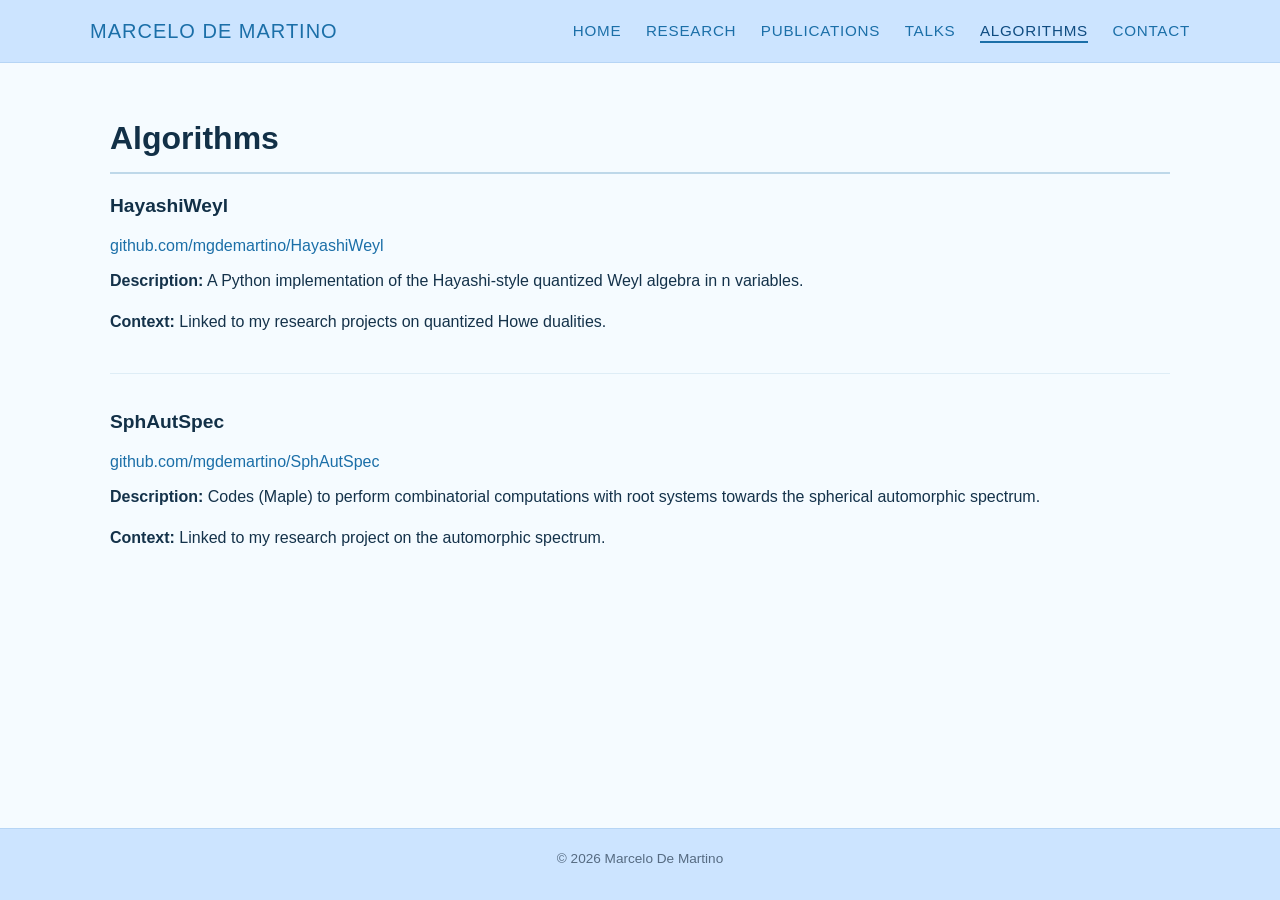
<file: algorithms.html>
<!DOCTYPE html>
<html lang="en">
<head>
    <meta charset="UTF-8">
    <title>Algorithms – Marcelo De Martino</title>
    <meta name="viewport" content="width=device-width, initial-scale=1">
    <link rel="stylesheet" href="style.css">
</head>
<body>
    <header class="site-header">
        <div class="container header-inner">
            <div class="logo">
                <a href="index.html">Marcelo De Martino</a>
            </div>
            <nav class="main-nav">
                <a href="index.html">Home</a>
                <a href="research.html">Research</a>
                <a href="publications.html">Publications</a>
		<a href="talks.html">Talks</a>
                <a href="algorithms.html" class="active">Algorithms</a>
                <a href="contact.html">Contact</a>
            </nav>
        </div>
    </header>

    <main>
        <section class="section">
            <div class="container">
                <h1>Algorithms</h1>

                <div class="algorithm-entry">
                    <h2>HayashiWeyl</h2>
                    <p class="repo-link">
                        <a href="https://github.com/mgdemartino/HayashiWeyl" target="_blank" rel="noopener noreferrer">
                            github.com/mgdemartino/HayashiWeyl
                        </a>
                    </p>
                    <p><strong>Description:</strong> A Python implementation of the Hayashi-style quantized Weyl algebra in n variables.</p>
                    <p><strong>Context:</strong> Linked to my research projects on quantized Howe dualities.</p>
                </div>

                <div class="algorithm-entry">
                    <h2>SphAutSpec</h2>
                    <p class="repo-link">
                        <a href="https://github.com/mgdemartino/SphAutSpec" target="_blank" rel="noopener noreferrer">
                            github.com/mgdemartino/SphAutSpec
                        </a>
                    </p>
                    <p><strong>Description:</strong> Codes (Maple) to perform combinatorial computations with root systems towards the spherical automorphic spectrum.</p>
                    <p><strong>Context:</strong> Linked to my research project on the automorphic spectrum.</p>
                </div>
            </div>
        </section>
    </main>

    <footer class="site-footer">
        <div class="container footer-inner">
            <p>&copy; <span id="year"></span> Marcelo De Martino</p>
        </div>
    </footer>

    <script>
        document.getElementById('year').textContent = new Date().getFullYear();
    </script>
</body>
</html>
</file>
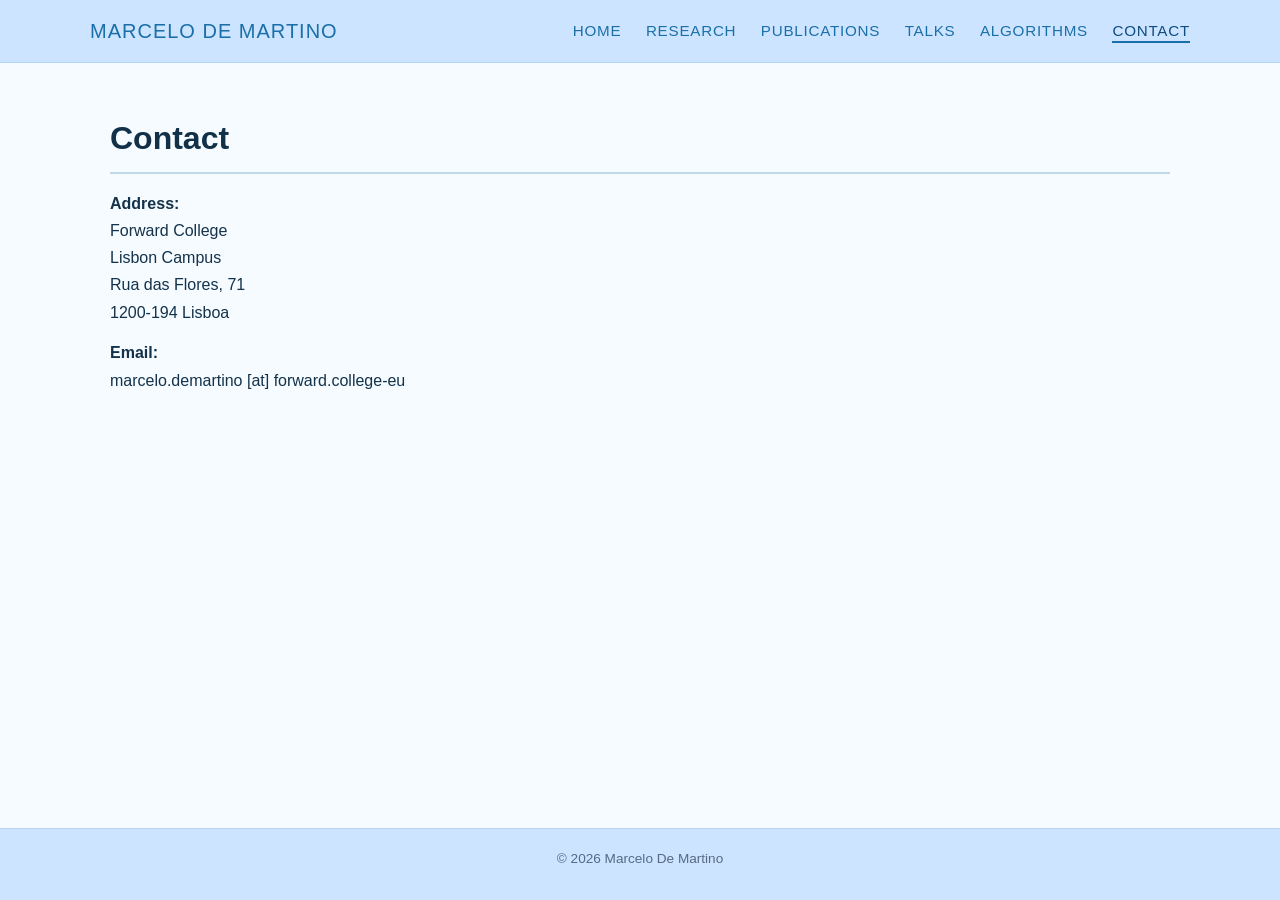
<file: contact.html>
<!DOCTYPE html>
<html lang="en">
<head>
    <meta charset="UTF-8">
    <title>Contact – Marcelo De Martino</title>
    <meta name="viewport" content="width=device-width, initial-scale=1">
    <link rel="stylesheet" href="style.css">
</head>
<body>
    <header class="site-header">
        <div class="container header-inner">
            <div class="logo">
                <a href="index.html">Marcelo De Martino</a>
            </div>
            <nav class="main-nav">
                <a href="index.html">Home</a>
                <a href="research.html">Research</a>
                <a href="publications.html">Publications</a>
		<a href="talks.html">Talks</a>
                <a href="algorithms.html">Algorithms</a>
                <a href="contact.html" class="active">Contact</a>
            </nav>
        </div>
    </header>

    <main>
        <section class="section">
            <div class="container">
                <h1>Contact</h1>

                <p>
                    <strong>Address:</strong><br>
                    Forward College<br>
                    Lisbon Campus<br>
                    Rua das Flores, 71<br>
                    1200-194 Lisboa
                </p>

                <p>
                    <strong>Email:</strong><br>
                    marcelo.demartino [at] forward.college-eu
                </p>
            </div>
        </section>
    </main>

    <footer class="site-footer">
        <div class="container footer-inner">
            <p>&copy; <span id="year"></span> Marcelo De Martino</p>
        </div>
    </footer>

    <script>
        document.getElementById('year').textContent = new Date().getFullYear();
    </script>
</body>
</html>
</file>
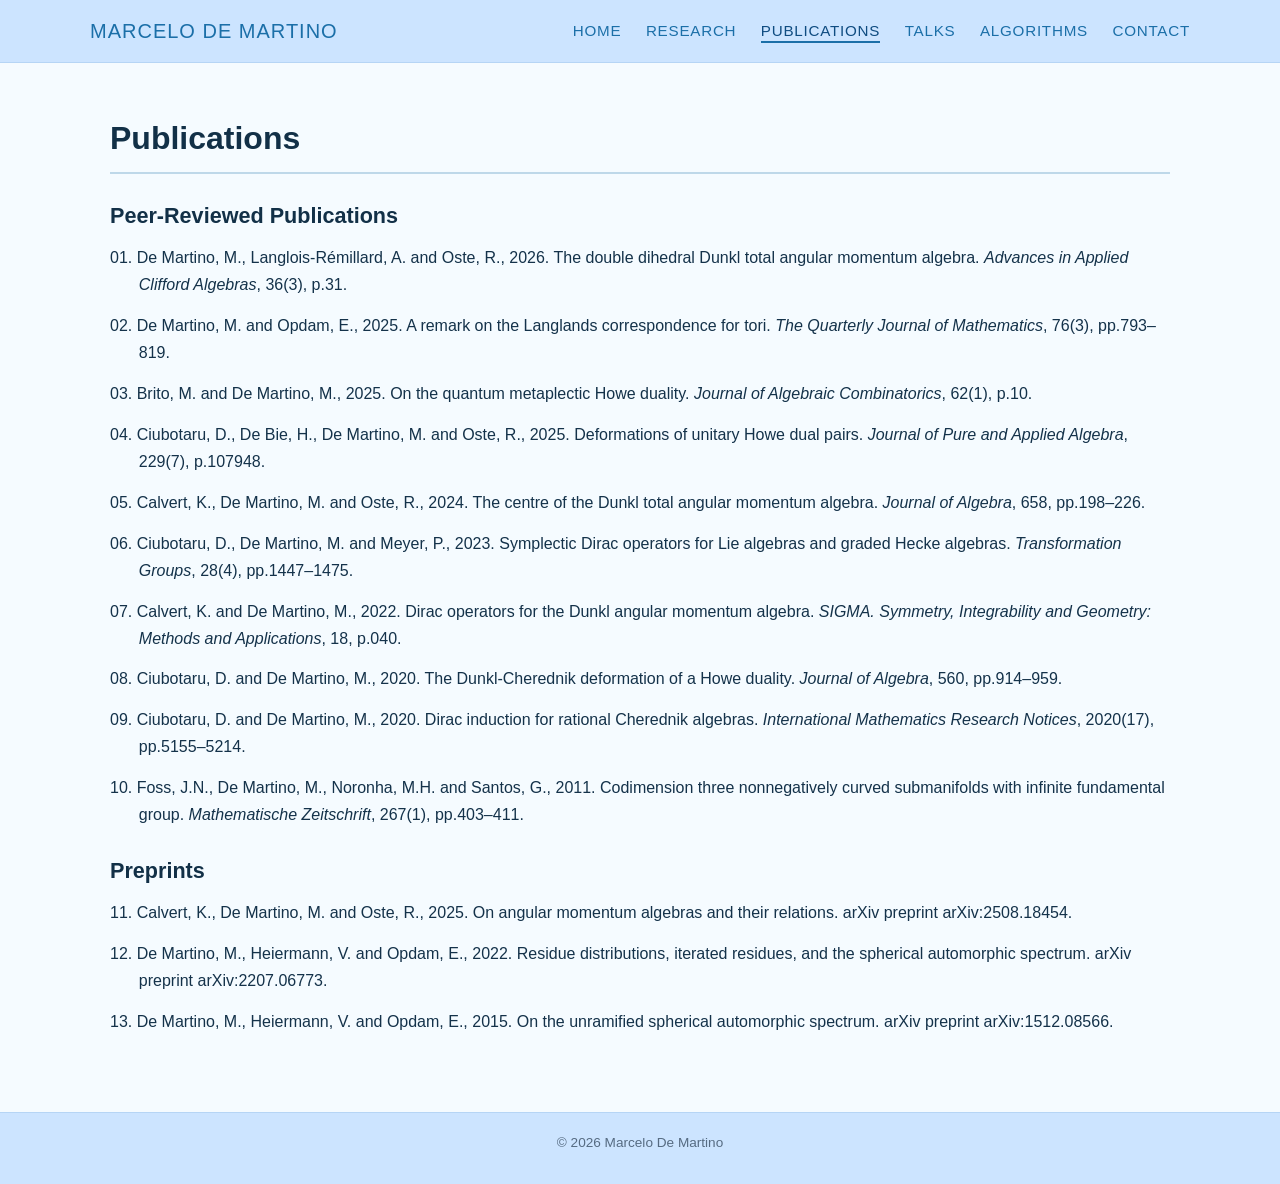
<file: publications.html>
<!DOCTYPE html>
<html lang="en">
<head>
    <meta charset="UTF-8">
    <title>Publications – Marcelo De Martino</title>
    <meta name="viewport" content="width=device-width, initial-scale=1">
    <link rel="stylesheet" href="style.css">
</head>
<body>
    <header class="site-header">
        <div class="container header-inner">
            <div class="logo">
                <a href="index.html">Marcelo De Martino</a>
            </div>
            <nav class="main-nav">
                <a href="index.html">Home</a>
                <a href="research.html">Research</a>
                <a href="publications.html" class="active">Publications</a>
		<a href="talks.html">Talks</a>
                <a href="algorithms.html">Algorithms</a>
                <a href="contact.html">Contact</a>
            </nav>
        </div>
    </header>

    <main>
        <section class="section">
            <div class="container publications-list">
                <h1>Publications</h1>

                <h2>Peer-Reviewed Publications</h2>

                <p>01. De Martino, M., Langlois-Rémillard, A. and Oste, R., 2026. The double dihedral Dunkl total angular momentum algebra. <em>Advances in Applied Clifford Algebras</em>, 36(3), p.31.</p>
                <p>02. De Martino, M. and Opdam, E., 2025. A remark on the Langlands correspondence for tori. <em>The Quarterly Journal of Mathematics</em>, 76(3), pp.793–819.</p>
                <p>03. Brito, M. and De Martino, M., 2025. On the quantum metaplectic Howe duality. <em>Journal of Algebraic Combinatorics</em>, 62(1), p.10.</p>
                <p>04. Ciubotaru, D., De Bie, H., De Martino, M. and Oste, R., 2025. Deformations of unitary Howe dual pairs. <em>Journal of Pure and Applied Algebra</em>, 229(7), p.107948.</p>
		<p>05. Calvert, K., De Martino, M. and Oste, R., 2024. The centre of the Dunkl total angular momentum algebra. <em>Journal of Algebra</em>, 658, pp.198–226.</p>
                <p>06. Ciubotaru, D., De Martino, M. and Meyer, P., 2023. Symplectic Dirac operators for Lie algebras and graded Hecke algebras. <em>Transformation Groups</em>, 28(4), pp.1447–1475.</p>
                <p>07. Calvert, K. and De Martino, M., 2022. Dirac operators for the Dunkl angular momentum algebra. <em>SIGMA. Symmetry, Integrability and Geometry: Methods and Applications</em>, 18, p.040.</p>
                <p>08. Ciubotaru, D. and De Martino, M., 2020. The Dunkl-Cherednik deformation of a Howe duality. <em>Journal of Algebra</em>, 560, pp.914–959.</p>
                <p>09. Ciubotaru, D. and De Martino, M., 2020. Dirac induction for rational Cherednik algebras. <em>International Mathematics Research Notices</em>, 2020(17), pp.5155–5214.</p>
                <p>10. Foss, J.N., De Martino, M., Noronha, M.H. and Santos, G., 2011. Codimension three nonnegatively curved submanifolds with infinite fundamental group. <em>Mathematische Zeitschrift</em>, 267(1), pp.403–411.</p>

                <h2>Preprints</h2>

                <p>11. Calvert, K., De Martino, M. and Oste, R., 2025. On angular momentum algebras and their relations. arXiv preprint arXiv:2508.18454.</p>
                <p>12. De Martino, M., Heiermann, V. and Opdam, E., 2022. Residue distributions, iterated residues, and the spherical automorphic spectrum. arXiv preprint arXiv:2207.06773.</p>
                <p>13. De Martino, M., Heiermann, V. and Opdam, E., 2015. On the unramified spherical automorphic spectrum. arXiv preprint arXiv:1512.08566.</p>
            </div>
        </section>
    </main>

    <footer class="site-footer">
        <div class="container footer-inner">
            <p>&copy; <span id="year"></span> Marcelo De Martino</p>
        </div>
    </footer>

    <script>
        document.getElementById('year').textContent = new Date().getFullYear();
    </script>
</body>
</html>
</file>
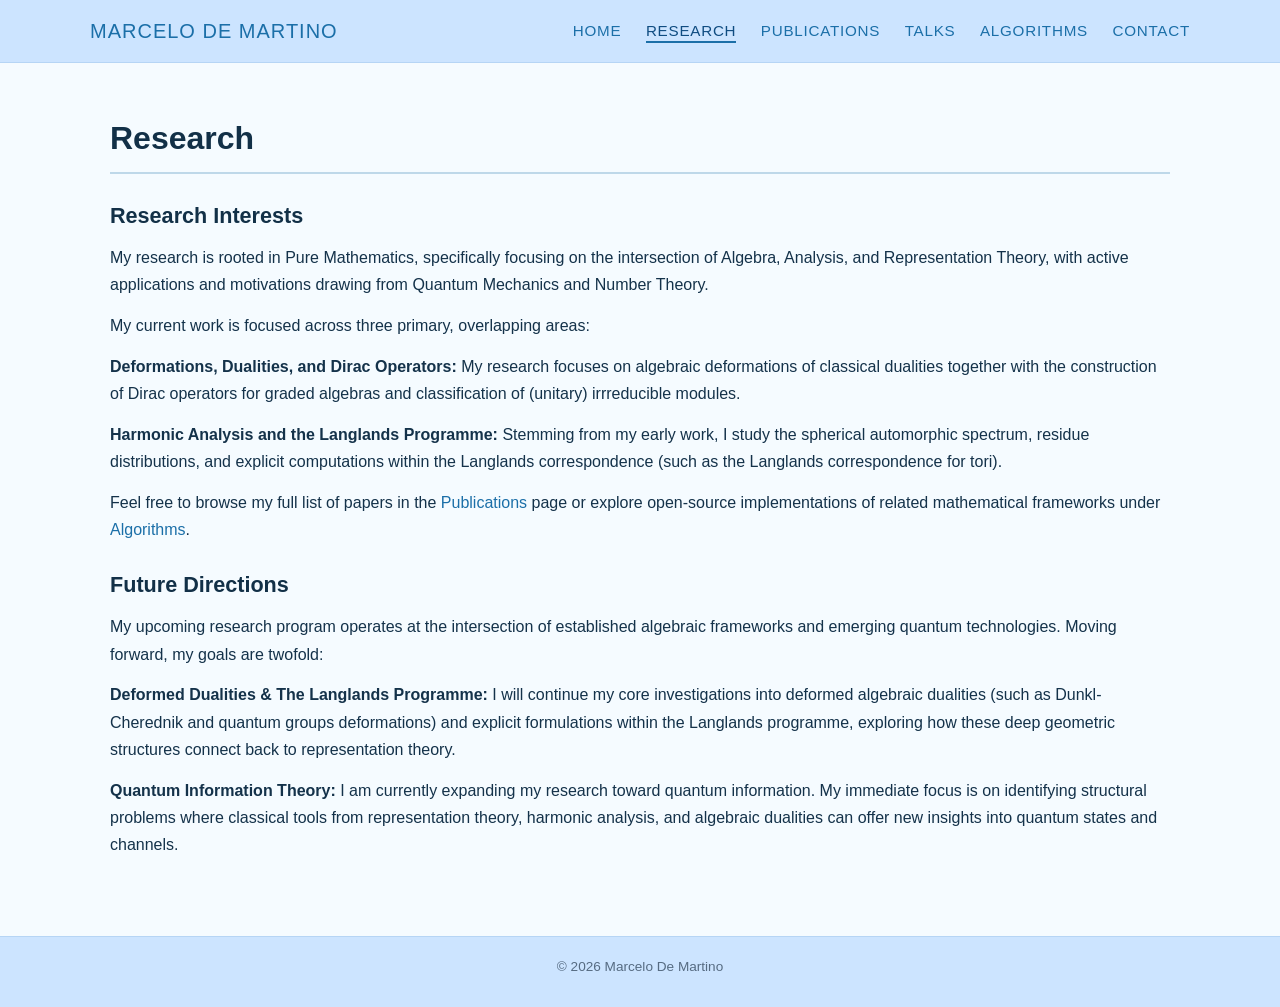
<file: research.html>
<!DOCTYPE html>
<html lang="en">
<head>
    <meta charset="UTF-8">
    <title>Research – Marcelo De Martino</title>
    <meta name="viewport" content="width=device-width, initial-scale=1">
    <link rel="stylesheet" href="style.css">
</head>
<body>
    <header class="site-header">
        <div class="container header-inner">
            <div class="logo">
                <a href="index.html">Marcelo De Martino</a>
            </div>
            <nav class="main-nav">
                <a href="index.html">Home</a>
                <a href="research.html" class="active">Research</a>
                <a href="publications.html">Publications</a>
		<a href="talks.html">Talks</a>
                <a href="algorithms.html">Algorithms</a>
                <a href="contact.html">Contact</a>
            </nav>
        </div>
    </header>

    <main>
        <section class="section">
            <div class="container">
                <h1>Research</h1>

                <h2>Research Interests</h2>
                <p>
                    My research is rooted in Pure Mathematics, specifically focusing on the intersection of Algebra, Analysis,
                    and Representation Theory, with active applications and motivations drawing from Quantum Mechanics and Number
                    Theory.
                </p>
                <p>
                    My current work is focused across three primary, overlapping areas:
                </p>
                <p>
    		    <strong>Deformations, Dualities, and Dirac Operators:</strong>
    		    My research focuses on algebraic deformations of classical dualities together with the construction of Dirac operators for graded algebras and classification of (unitary) irrreducible modules. 
		</p>
                    <strong>Harmonic Analysis and the Langlands Programme:</strong>
                    Stemming from my early work, I study the spherical automorphic spectrum, residue distributions, and explicit
                    computations within the Langlands correspondence (such as the Langlands correspondence for tori).
                </p>
                <p>
                    Feel free to browse my full list of papers in the <a href="publications.html">Publications</a> page or explore open-source implementations of
                    related mathematical frameworks under <a href="algorithms.html">Algorithms</a>.
                </p>

                <h2>Future Directions</h2>
                <p>
                    My upcoming research program operates at the intersection of established algebraic frameworks and emerging
                    quantum technologies. Moving forward, my goals are twofold:
                </p>
                <p>
                    <strong>Deformed Dualities &amp; The Langlands Programme:</strong>
                    I will continue my core investigations into deformed algebraic dualities (such as Dunkl-Cherednik and quantum
                    groups deformations) and explicit formulations within the Langlands programme, exploring how these deep
                    geometric structures connect back to representation theory.
                </p>
                <p>
                    <strong>Quantum Information Theory:</strong>
                    I am currently expanding my research toward quantum information. My immediate focus is on identifying
                    structural problems where classical tools from representation theory, harmonic analysis, and algebraic
                    dualities can offer new insights into quantum states and channels.
                </p>
            </div>
        </section>
    </main>

    <footer class="site-footer">
        <div class="container footer-inner">
            <p>&copy; <span id="year"></span> Marcelo De Martino</p>
        </div>
    </footer>

    <script>
        document.getElementById('year').textContent = new Date().getFullYear();
    </script>
</body>
</html>
</file>
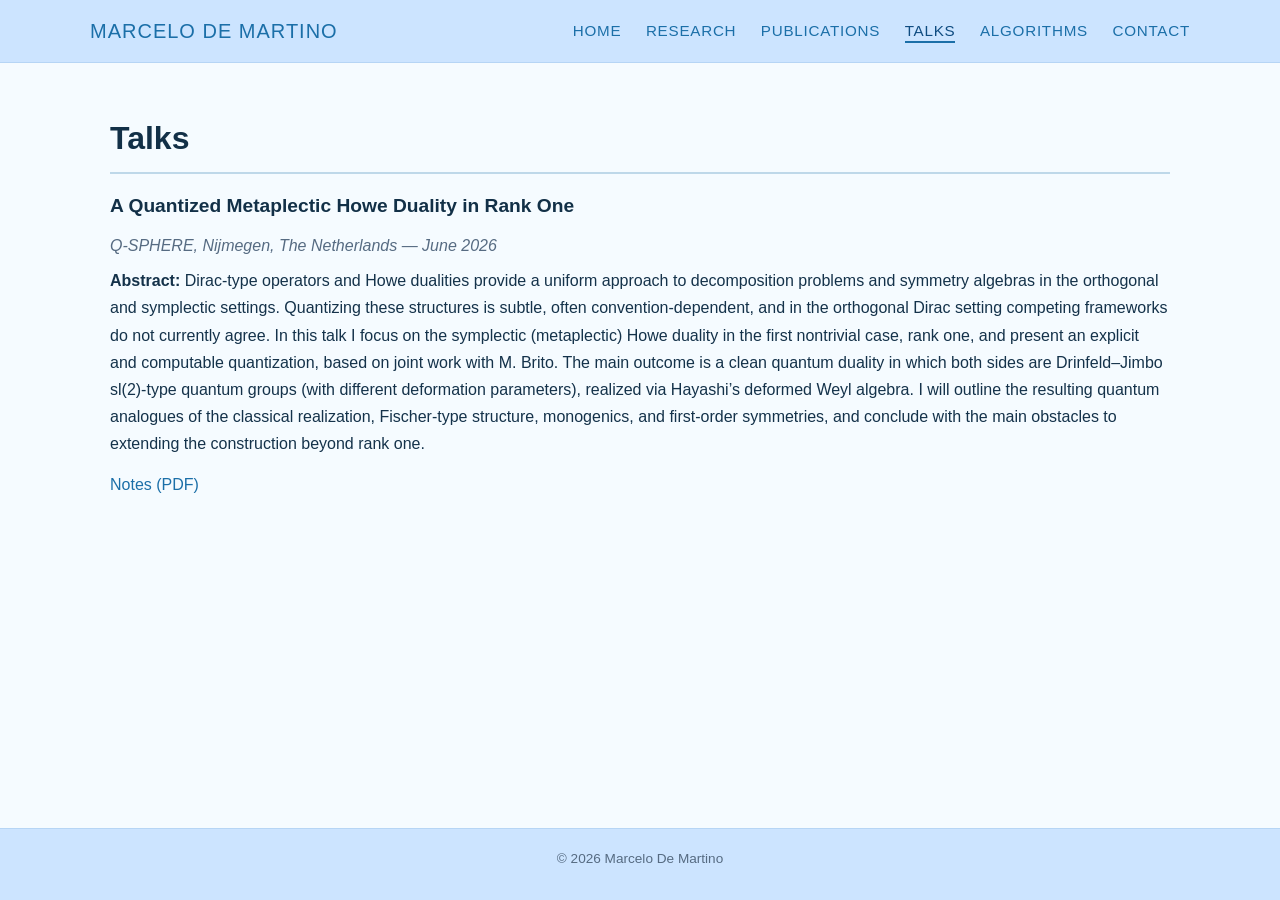
<file: Talks.html>
<!DOCTYPE html>
<html lang="en">
<head>
    <meta charset="UTF-8">
    <title>Talks – Marcelo De Martino</title>
    <meta name="viewport" content="width=device-width, initial-scale=1">
    <link rel="stylesheet" href="style.css">
</head>
<body>
    <header class="site-header">
        <div class="container header-inner">
            <div class="logo">
                <a href="index.html">Marcelo De Martino</a>
            </div>
            <nav class="main-nav">
                <a href="index.html">Home</a>
                <a href="research.html">Research</a>
                <a href="publications.html">Publications</a>
                <a href="talks.html" class="active">Talks</a>
                <a href="algorithms.html">Algorithms</a>
                <a href="contact.html">Contact</a>
            </nav>
        </div>
    </header>

    <main>
        <section class="section">
            <div class="container">
                <h1>Talks</h1>

                <div class="talk-entry">
                    <h2>A Quantized Metaplectic Howe Duality in Rank One</h2>
                    <p class="talk-meta">Q-SPHERE, Nijmegen, The Netherlands — June 2026</p>
                    <p><strong>Abstract:</strong>   Dirac-type operators and Howe dualities provide a uniform approach to
decomposition problems and symmetry algebras in the orthogonal and symplectic settings.
Quantizing these structures is subtle, often convention-dependent, and in the orthogonal Dirac
setting competing frameworks do not currently agree.
In this talk I focus on the symplectic (metaplectic) Howe duality in the first nontrivial case, rank
one, and present an explicit and computable quantization, based on joint work with M. Brito. The
main outcome is a clean quantum duality in which both sides are Drinfeld–Jimbo sl(2)-type
quantum groups (with different deformation parameters), realized via Hayashi’s deformed Weyl
algebra. I will outline the resulting quantum analogues of the classical realization, Fischer-type
structure, monogenics, and first-order symmetries, and conclude with the main obstacles to
extending the construction beyond rank one.</p>
                    <p><a href="TalkNotes/MDEMARTINO_Talk-Nijmegen.pdf" target="_blank">Notes (PDF)</a></p>
                </div>


            </div>
        </section>
    </main>

    <footer class="site-footer">
        <div class="container footer-inner">
            <p>&copy; <span id="year"></span> Marcelo De Martino</p>
        </div>
    </footer>

    <script>
        document.getElementById('year').textContent = new Date().getFullYear();
    </script>
</body>
</html>
</file>
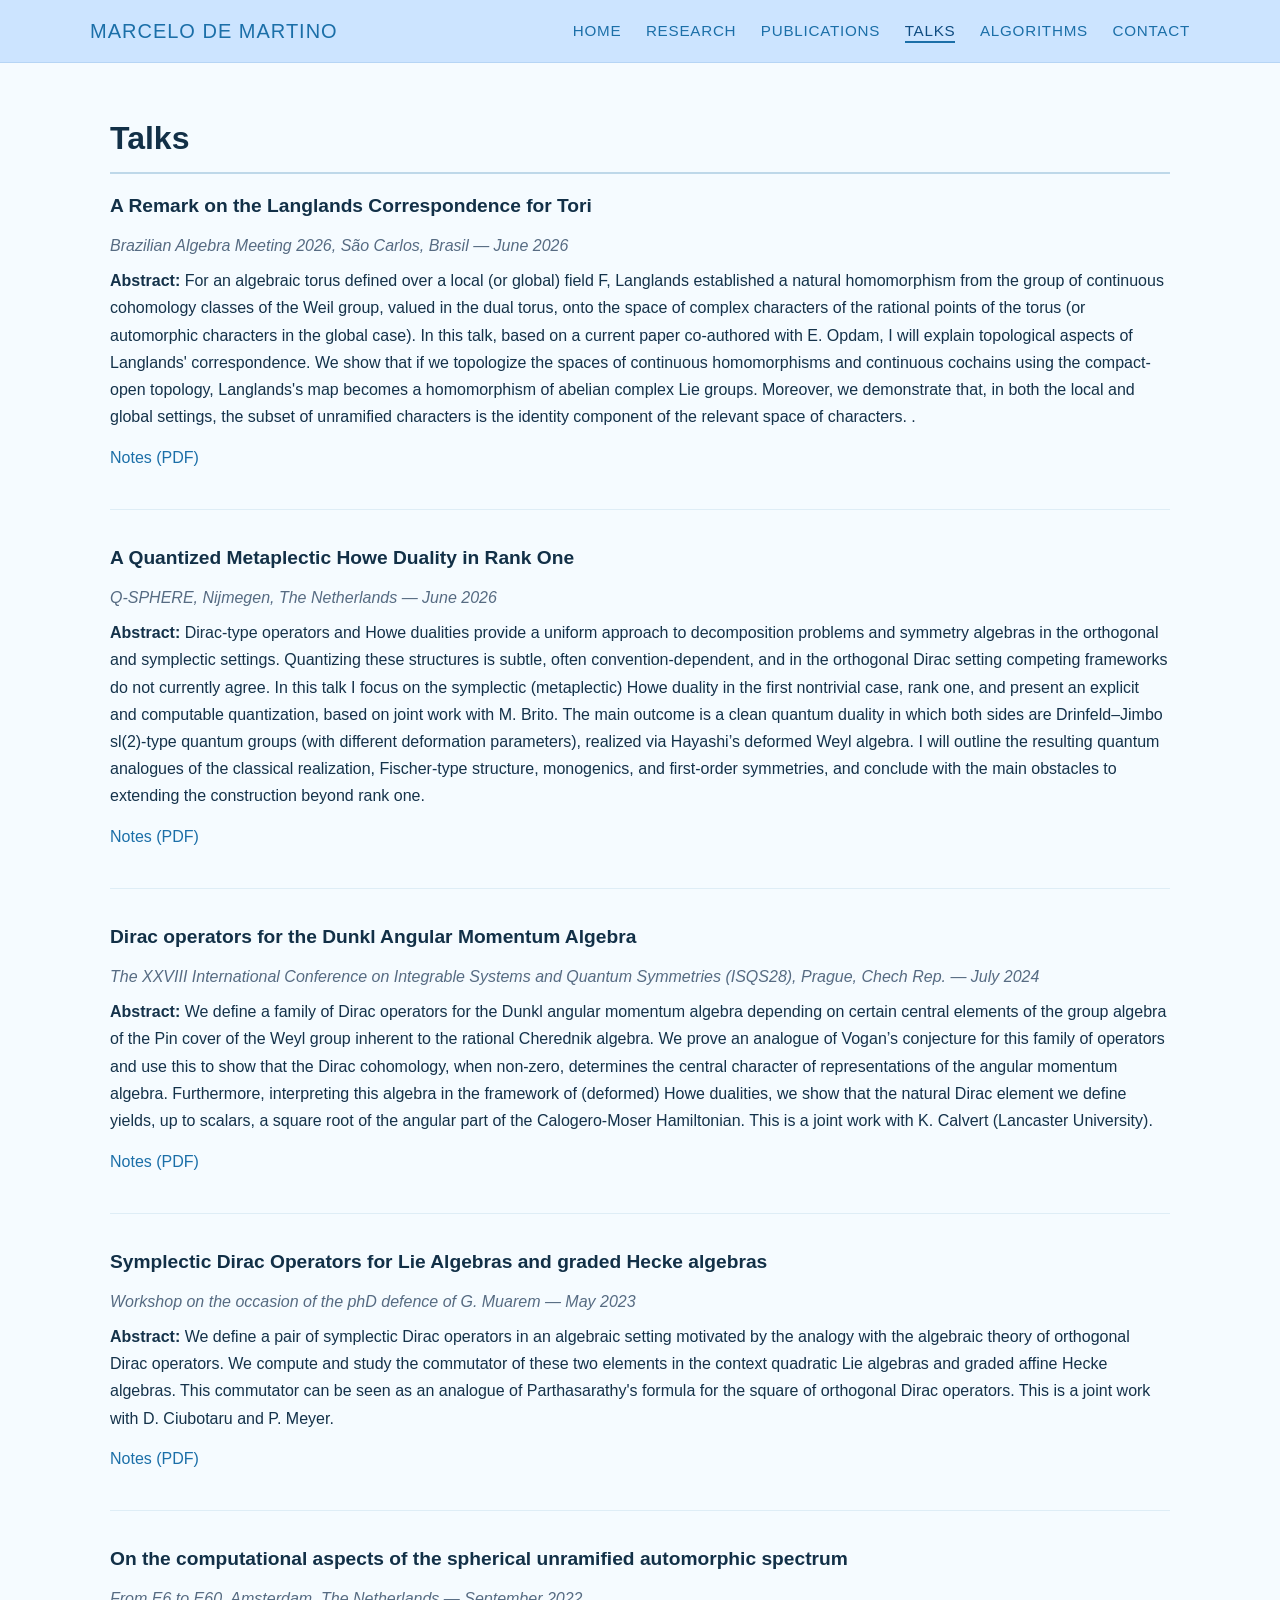
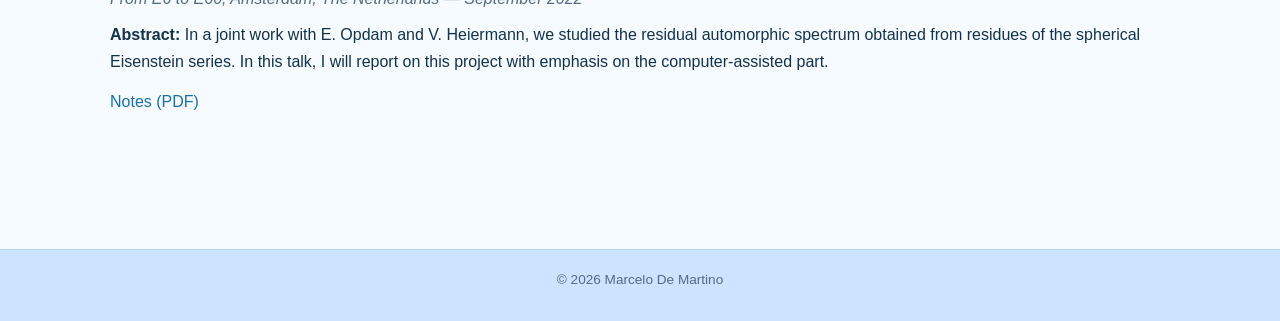
<file: talks.html>
<!DOCTYPE html>
<html lang="en">
<head>
    <meta charset="UTF-8">
    <title>Selected Talks – Marcelo De Martino</title>
    <meta name="viewport" content="width=device-width, initial-scale=1">
    <link rel="stylesheet" href="style.css">
</head>
<body>
    <header class="site-header">
        <div class="container header-inner">
            <div class="logo">
                <a href="index.html">Marcelo De Martino</a>
            </div>
            <nav class="main-nav">
                <a href="index.html">Home</a>
                <a href="research.html">Research</a>
                <a href="publications.html">Publications</a>
                <a href="Talks.html" class="active">Talks</a>
                <a href="algorithms.html">Algorithms</a>
                <a href="contact.html">Contact</a>
            </nav>
        </div>
    </header>

    <main>
        <section class="section">
            <div class="container">
                <h1>Talks</h1>

                <div class="talk-entry">
                    <h2>A Remark on the Langlands Correspondence for Tori</h2>
                    <p class="talk-meta">Brazilian Algebra Meeting 2026, São Carlos, Brasil — June 2026</p>
                    <p><strong>Abstract:</strong>  For an algebraic torus defined over a local (or global) field F, Langlands established a natural homomorphism from the group of continuous cohomology classes of the Weil group, valued in the dual torus, onto the space of complex characters of the rational points of the torus (or automorphic characters in the global case). In this talk, based on a current paper co-authored with E. Opdam, I will explain topological aspects of Langlands' correspondence. We show that if we topologize the spaces of continuous homomorphisms and continuous cochains using the compact-open topology, Langlands's map becomes a homomorphism of abelian complex Lie groups. Moreover, we demonstrate that, in both the local and global settings, the subset of unramified characters is the identity component of the relevant space of characters. .</p>
                    <p><a href="TalkNotes/MDEMARTINO_Talk-BAM.pdf" target="_blank">Notes (PDF)</a></p>
                </div>

                <div class="talk-entry">
                    <h2>A Quantized Metaplectic Howe Duality in Rank One</h2>
                    <p class="talk-meta">Q-SPHERE, Nijmegen, The Netherlands — June 2026</p>
                    <p><strong>Abstract:</strong>   Dirac-type operators and Howe dualities provide a uniform approach to
decomposition problems and symmetry algebras in the orthogonal and symplectic settings.
Quantizing these structures is subtle, often convention-dependent, and in the orthogonal Dirac
setting competing frameworks do not currently agree.
In this talk I focus on the symplectic (metaplectic) Howe duality in the first nontrivial case, rank
one, and present an explicit and computable quantization, based on joint work with M. Brito. The
main outcome is a clean quantum duality in which both sides are Drinfeld–Jimbo sl(2)-type
quantum groups (with different deformation parameters), realized via Hayashi’s deformed Weyl
algebra. I will outline the resulting quantum analogues of the classical realization, Fischer-type
structure, monogenics, and first-order symmetries, and conclude with the main obstacles to
extending the construction beyond rank one.</p>
                    <p><a href="TalkNotes/MDEMARTINO_Talk-Nijmegen.pdf" target="_blank">Notes (PDF)</a></p>
                </div>
		
		<div class="talk-entry">
                    <h2>Dirac operators for the Dunkl Angular Momentum Algebra</h2>
                    <p class="talk-meta">The XXVIII International Conference on Integrable Systems and Quantum Symmetries (ISQS28), Prague, Chech Rep. — July 2024</p>
                    <p><strong>Abstract:</strong>  We define a family of Dirac operators for the Dunkl angular momentum algebra depending on certain central elements of the group algebra of the Pin cover of the Weyl group inherent to the rational Cherednik algebra. We prove an analogue of Vogan’s conjecture for this family of operators and use this to show that the Dirac cohomology, when non-zero, determines the central character of representations of the angular momentum algebra. Furthermore, interpreting this algebra in the framework of (deformed) Howe dualities, we show that the natural Dirac element we define yields, up to scalars, a square root of the angular part of the Calogero-Moser Hamiltonian. This is a joint work with K. Calvert (Lancaster University).</p>
                    <p><a href="TalkNotes/DeMartino_Presentation.pdf" target="_blank">Notes (PDF)</a></p>
                </div>

		<div class="talk-entry">
                    <h2>Symplectic Dirac Operators for Lie Algebras and graded Hecke algebras</h2>
                    <p class="talk-meta">Workshop on the occasion of the phD defence of G. Muarem — May 2023</p>
                    <p><strong>Abstract:</strong>   We define a pair of symplectic Dirac operators in an algebraic setting motivated by the analogy with the algebraic theory of orthogonal Dirac operators. We compute and study the commutator of these two elements in the context quadratic Lie algebras and graded affine Hecke algebras. This commutator can be seen as an analogue of Parthasarathy's formula for the square of orthogonal Dirac operators. This is a joint work with D. Ciubotaru and P. Meyer.</p>
                    <p><a href="TalkNotes/Symplectic_Dirac.pdf" target="_blank">Notes (PDF)</a></p>
                </div>

		<div class="talk-entry">
                    <h2>On the computational aspects of the spherical unramified automorphic spectrum</h2>
                    <p class="talk-meta">From E6 to E60, Amsterdam, The Netherlands — September 2022</p>
                    <p><strong>Abstract:</strong>   In a joint work with E. Opdam and V. Heiermann, we studied the residual automorphic spectrum obtained from residues of the spherical Eisenstein series. In this talk, I will report on this project with emphasis on the computer-assisted part.</p>
                    <p><a href="TalkNotes/SphAutSpec.pdf" target="_blank">Notes (PDF)</a></p>
                </div>

            </div>
        </section>
    </main>

    <footer class="site-footer">
        <div class="container footer-inner">
            <p>&copy; <span id="year"></span> Marcelo De Martino</p>
        </div>
    </footer>

    <script>
        document.getElementById('year').textContent = new Date().getFullYear();
    </script>
</body>
</html>
</file>
<file: style.css>
/* Basic reset */
*,
*::before,
*::after {
    box-sizing: border-box;
    margin: 0;
    padding: 0;
}

/* Typography and colors */
body {
    font-family: -apple-system, BlinkMacSystemFont, "Segoe UI", Roboto, Helvetica, Arial, sans-serif;
    line-height: 1.7;
    color: #14324a;
    background-color: #f5fbff;
    min-height: 100vh;
    display: flex;
    flex-direction: column;
}

main {
    flex: 1;
}

a {
    color: #1b6fa8;
    text-decoration: none;
}

a:hover {
    text-decoration: underline;
}

h1, h2, h3 {
    font-weight: 600;
    color: #123047;
    margin-bottom: 0.6em;
}

h1 {
    font-size: 2rem;
    margin-bottom: 1rem;
    border-bottom: 2px solid rgba(27, 111, 168, 0.25);
    padding-bottom: 0.4rem;
}

h2 {
    font-size: 1.35rem;
    margin-top: 1.5rem;
    margin-bottom: 0.6rem;
}

p {
    margin-bottom: 0.85em;
}

/* Layout helpers */
.container {
    width: 100%;
    max-width: 1100px;
    margin: 0 auto;
    padding: 0 20px;
}

/* Header and navigation */
.site-header {
    background: #cce4ff;
    backdrop-filter: blur(6px);
    border-bottom: 1px solid rgba(27, 111, 168, 0.12);
}

.header-inner {
    display: flex;
    align-items: center;
    justify-content: space-between;
    padding: 14px 0;
}

.logo a {
    font-weight: 500;
    font-size: 1.25rem;
    letter-spacing: 0.05em;
    text-transform: uppercase;
    color: #1b6fa8;
}

.logo a:hover {
    text-decoration: none;
}

.main-nav a {
    margin-left: 20px;
    font-size: 0.95rem;
    text-transform: uppercase;
    letter-spacing: 0.05em;
    color: #1b6fa8;
    padding-bottom: 2px;
}

.main-nav a:hover {
    color: #0f4c81;
    text-decoration: none;
}

.main-nav a.active {
    color: #0f4c81;
    border-bottom: 2px solid #1b6fa8;
}

/* Sections */
.section {
    padding: 48px 0 64px;
}

/* Hero / Home */
.hero {
    display: flex;
    flex-wrap: wrap;
    align-items: flex-start;
    gap: 40px;
}

.hero-text {
    flex: 2 1 320px;
}

.hero-text h1 {
    border-bottom: none;
    padding-bottom: 0;
}

.hero-photo {
    flex: 1 1 220px;
    display: flex;
    justify-content: center;
}

.photo-placeholder {
    width: 220px;
    height: 280px;
    border-radius: 8px;
    border: 2px dashed rgba(27, 111, 168, 0.5);
    display: flex;
    align-items: center;
    justify-content: center;
    text-align: center;
    font-size: 0.9rem;
    color: #1b6fa8;
    background: linear-gradient(135deg, #ffffff 0%, #e5f2ff 100%);
}


.hero-photo img {
    width: 220px;
    height: 280px;
    object-fit: cover;
    border-radius: 8px;
    box-shadow: 0 4px 16px rgba(0, 0, 0, 0.12);
}


/* Publications */
.publications-list p {
    text-indent: -1.8em;
    padding-left: 1.8em;
}

/* Talks */
.talk-entry {
    margin-bottom: 2rem;
    padding-bottom: 1.5rem;
    border-bottom: 1px solid rgba(27, 111, 168, 0.1);
}

.talk-entry:last-child {
    border-bottom: none;
}

.talk-entry h2 {
    margin-top: 0;
    font-size: 1.2rem;
}

.talk-meta {
    font-style: italic;
    color: #566b82;
    margin-bottom: 0.5em;
}

/* Algorithms */
.algorithm-entry {
    margin-bottom: 2rem;
    padding-bottom: 1.5rem;
    border-bottom: 1px solid rgba(27, 111, 168, 0.1);
}

.algorithm-entry:last-child {
    border-bottom: none;
}

.algorithm-entry h2 {
    margin-top: 0;
    font-size: 1.2rem;
}

.repo-link {
    margin-bottom: 0.5em;
}

/* Footer */
.site-footer {
    border-top: 1px solid rgba(27, 111, 168, 0.12);
    background-color: #cce4ff;
}

.footer-inner {
    padding: 18px 0;
    text-align: center;
    font-size: 0.85rem;
    color: #566b82;
}

/* Responsive */
@media (max-width: 720px) {
    .container {
        padding: 0 28px;
    }

    .header-inner {
        flex-direction: column;
        align-items: flex-start;
    }

    .main-nav {
        margin-top: 10px;
    }

    .main-nav a {
        margin-left: 0;
        margin-right: 16px;
        font-size: 0.85rem;
    }

    .hero {
        flex-direction: column;
    }

    .hero-photo {
        order: -1;
        justify-content: flex-start;
    }

    h1 {
        font-size: 1.6rem;
    }
}
</file>
